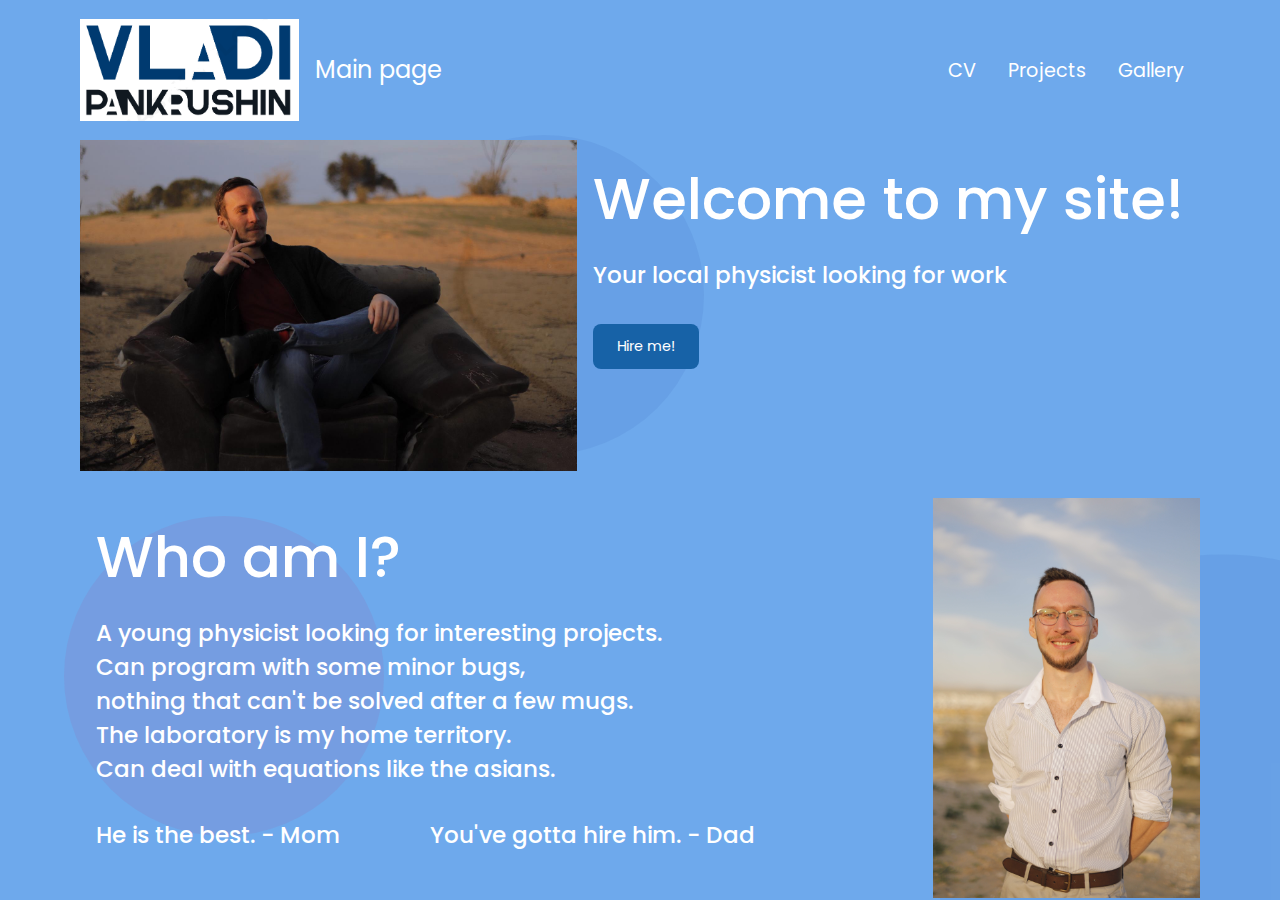
<file: index.html>
<!DOCTYPE html>
<html lang="en">
<head>
    <meta charset="UTF-8">
    <meta http-equiv="X-UA-Compatible" content="IE=edge">
    <meta name="viewport" content="width=device-width, initial-scale=1.0">
    <meta http-equiv="X-UA-Compatible"
    content="ie=edge">
    <link href="styles.css" rel="stylesheet">
    <link href="index.css" rel="stylesheet">
    <title>Vladi's Site</title>
</head>
<body class="container full-height-grow">
    <header class="main-header">
        <a href="/" class="brand-logo">
            <img src="/Images/logo2.png" width="218.9" height="101.4">
            <div class="brand-logo-name">Main page</div>
        </a>
        <nav class="main-nav">
            <ul>
                <li><a href="CV.html">CV</a></li>
                <li><a href="Projects.html">Projects</a></li>
                <li><a href="Gallery.html">Gallery</a></li>
            </ul>
        </nav>
    </header>
    <section class="home-main-section">
        <div class="img-wrapper">
            <div class="fat-image"></div>
        </div>
        <div class="call-to-action">
            <h1 class="title">Welcome to my site!</h1>
            <span class="subtitle">Your local physicist looking for work</span>
            <a href="Contact.html" class="btn">Hire me!</a>
        </div>
    </section>

    <section class="home-main-section2">
        <div class="img-wrapper">
            <div class="fat-image2"></div>
            <img src="/Images/picforatar.jpeg" alt="koala" style="float:right;width:266.6px;height:400px;">
        </div>
        <div class="call-to-action2">
            <h1 class="title">Who am I?</h1>
            <span class="subtitle">A young physicist looking for interesting projects. <br>
                Can program with some minor bugs, <br>nothing that can't be
                solved after a few mugs. <br>
                The laboratory is my home territory. <br>
                Can deal with equations like the asians.
            </span>
            <span class="subtitle">He is the best. - Mom
                &nbsp; &nbsp; &nbsp; &nbsp; &nbsp; &nbsp; &nbsp; You've gotta hire him. - Dad
            </span>
        </div>
    </section>

    <div class="home-page-circle-1"></div>
    <div class="home-page-circle-2"></div>
    <div class="home-page-circle-3"></div>
</body>
</html>
</file>
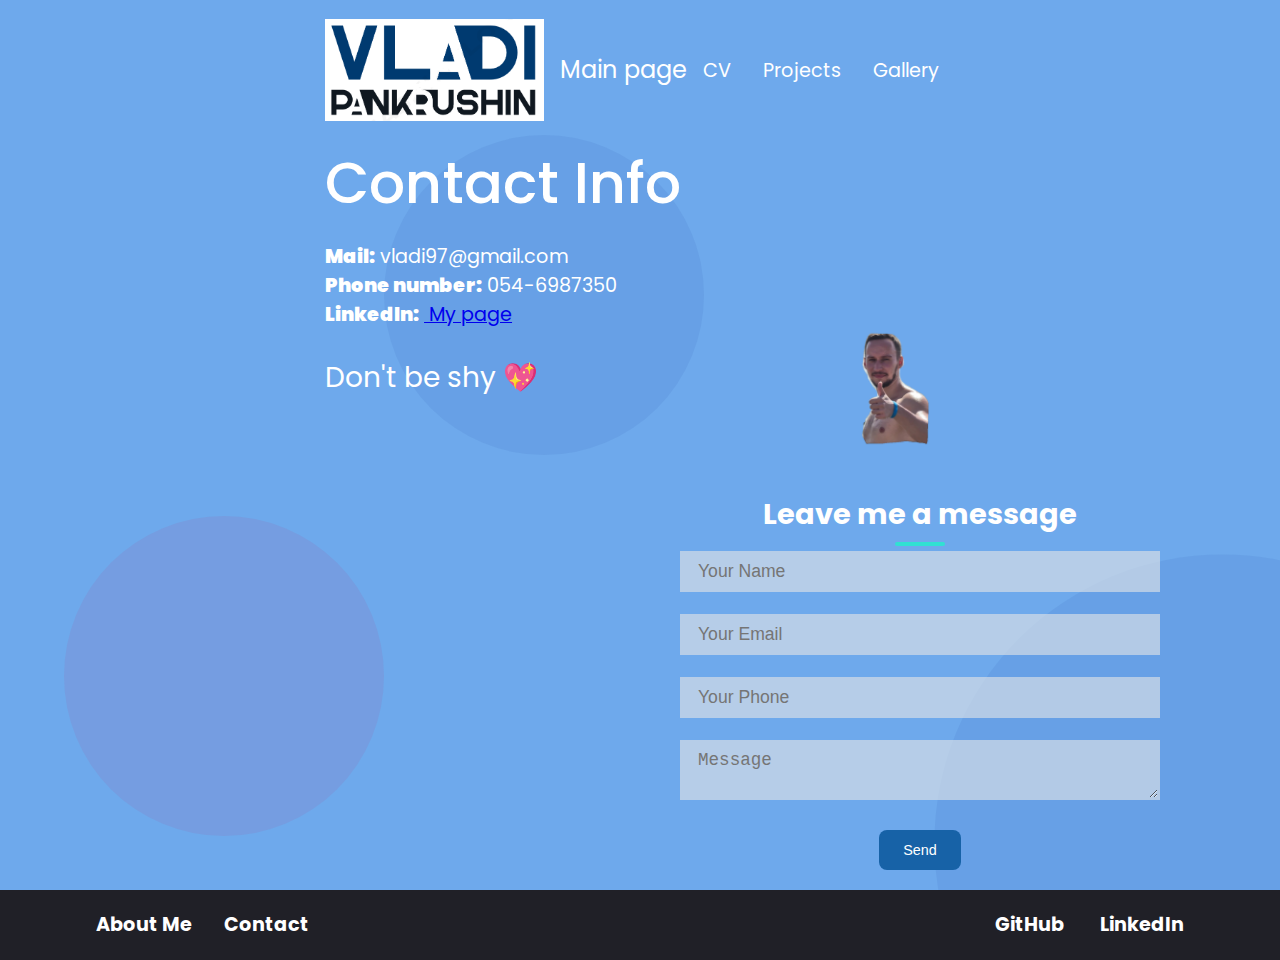
<file: Contact.html>
<!DOCTYPE html>
<html lang="en">
<head>
    <meta charset="UTF-8">
    <meta http-equiv="X-UA-Compatible" content="IE=edge">
    <meta name="viewport" content="width=device-width, initial-scale=1.0">
    <meta http-equiv="X-UA-Compatible"
    content="ie=edge">
    <link href="styles.css" rel="stylesheet">
    <link href="index.css" rel="stylesheet">
    <title>Vladi's Site</title>
</head>
<body class="full-height-grow">
    <div class="container full-height-grow">
    <header class="main-header">
        <a href="/" class="brand-logo">
            <img src="/Images/logo2.png" width="218.9" height="101.4">
            <div class="brand-logo-name">Main page</div>
        </a>
        <nav class="main-nav">
            <ul>
                <li><a href="CV.html">CV</a></li>
                <li><a href="Projects.html">Projects</a></li>
                <li><a href="Gallery.html">Gallery</a></li>
            </ul>
        </nav>
    </header>
    <div class="home-page-circle-1"></div>
    <div class="home-page-circle-2"></div>
    <div class="home-page-circle-3"></div>
        <section class="discover-main-section">
            <div class="call-to-action">
                <h1 class="title">Contact Info</h1>
                    <b><strong>Mail:</strong></b> vladi97@gmail.com  <br>
                    <b><strong>Phone number:</strong></b> 054-6987350 <br>
                    <b><strong>LinkedIn:</strong></b> <span>
                        <a href="https://www.linkedin.com/in/vladi-pankrushin-069aaaa7/">
                            <img scr="/Images/LI-In-Bug.png">
                            My page
                        </a>
                    </span>
                    <br>
                    <img src="/Images/agudal_low.png" align="right" width="120"height="120">
            <p style="font-size:28px">Don't be shy &#128150;</p>
            </div>
        </section>
    </div>
                        <!----------------------->
    <div class="container">
        <div class="content-box">
            <div class="left"></div>
            <div class="right">
                <h2>Leave me a message</h2>
                <form action="https://formsubmit.co/vladi97@gmail.com" method="POST">
                    <input type="text" class="field" placeholder="Your Name">
                    <input type="email" class="field" placeholder="Your Email">
                    <input type="text" class="field" placeholder="Your Phone">
                    <textarea class="field area" placeholder="Message"></textarea>
                    <input type="hidden" name="_next" value="thankyou.html">
                    <button class="btn">Send</button>
                </form>
            </div>
        </div>
                    <!----------------------->
    </div>
    <footer class="main-footer">
        <div class="container">
            <nav class="footer-nav">
                <ul>
                    <li><a href="CV.html">About Me</a></li>
                    <li><a href="Contact.html">Contact</a></li>
                </ul>
            </nav>
            <nav class="footer-nav">
                <ul>
                    <li>
                        <a href="https://github.com/CatIsVeryFat">
                            <img scr="/Images/github-mark.png">
                            GitHub
                        </a>
                    </li>
                    <li>
                        <a href="https://www.linkedin.com/in/vladi-pankrushin/">
                            <img scr="/Images/LI-In-Bug.png">
                            LinkedIn
                        </a>
                    </li>
                </ul>
            </nav>
        </div>
    </footer>
</body>
</html>
</file>
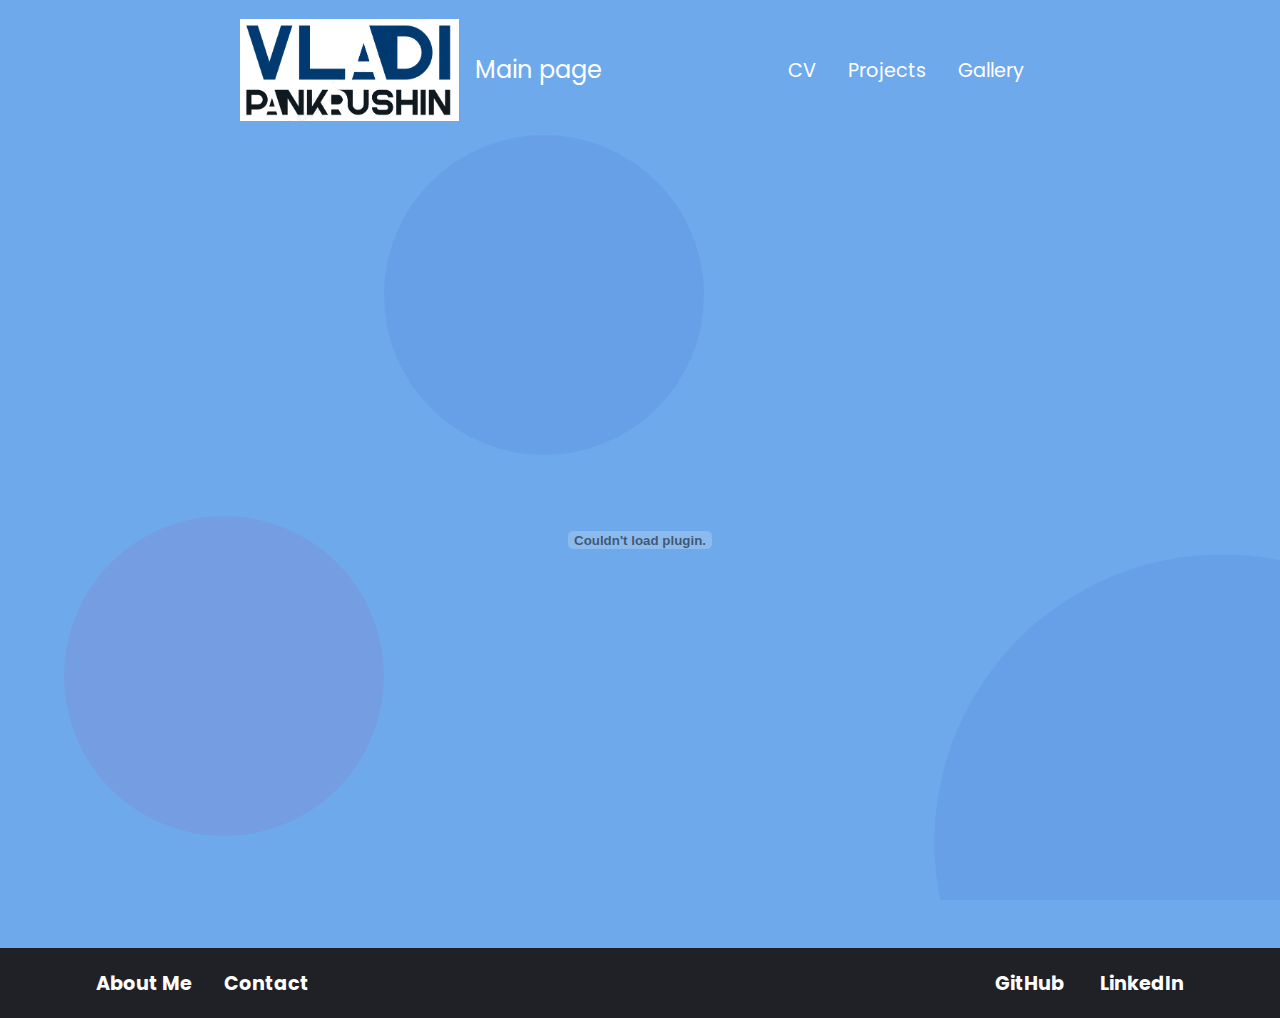
<file: CV.html>
<!DOCTYPE html>
<html lang="en">
<head>
    <meta charset="UTF-8">
    <meta http-equiv="X-UA-Compatible" content="IE=edge">
    <meta name="viewport" content="width=device-width, initial-scale=1.0">
    <meta http-equiv="X-UA-Compatible"
    content="ie=edge">
    <link href="styles.css" rel="stylesheet">
    <link href="index.css" rel="stylesheet">
    <title>Vladi's Site</title>
</head>
<body class="full-height-grow">
    <div class="container full-height-grow">
    <header class="main-header">
        <a href="/" class="brand-logo">
            <img src="/Images/logo2.png" width="218.9" height="101.4">
            <div class="brand-logo-name">Main page</div>
        </a>
        <nav class="main-nav">
            <ul>
                <li><a href="CV.html">CV</a></li>
                <li><a href="Projects.html">Projects</a></li>
                <li><a href="Gallery.html">Gallery</a></li>
            </ul>
        </nav>
    </header>
    <div class="home-page-circle-1"></div>
    <div class="home-page-circle-2"></div>
    <div class="home-page-circle-3"></div>
        <section class="discover-main-section">
            <div class="call-to-action">
            <embed src="/PDFs/Vladi P. CV.pdf" width="800px" height="800px" />
            </div>
        </section>
    </div>
    <footer class="main-footer">
        <div class="container">
            <nav class="footer-nav">
                <ul>
                    <li><a href="CV.html">About Me</a></li>
                    <li><a href="Contact.html">Contact</a></li>
                </ul>
            </nav>
            <nav class="footer-nav">
                <ul>
                    <li>
                        <a href="https://github.com/CatIsVeryFat">
                            <img scr="/Images/github-mark">
                            GitHub
                        </a>
                    </li>
                    <li>
                        <a href="https://www.linkedin.com/in/vladi-pankrushin/">
                            <img scr="/Images/LI-In-Bug.png">
                            LinkedIn
                        </a>
                    </li>
                </ul>
            </nav>
        </div>
    </footer>
</body>
</html>
</file>
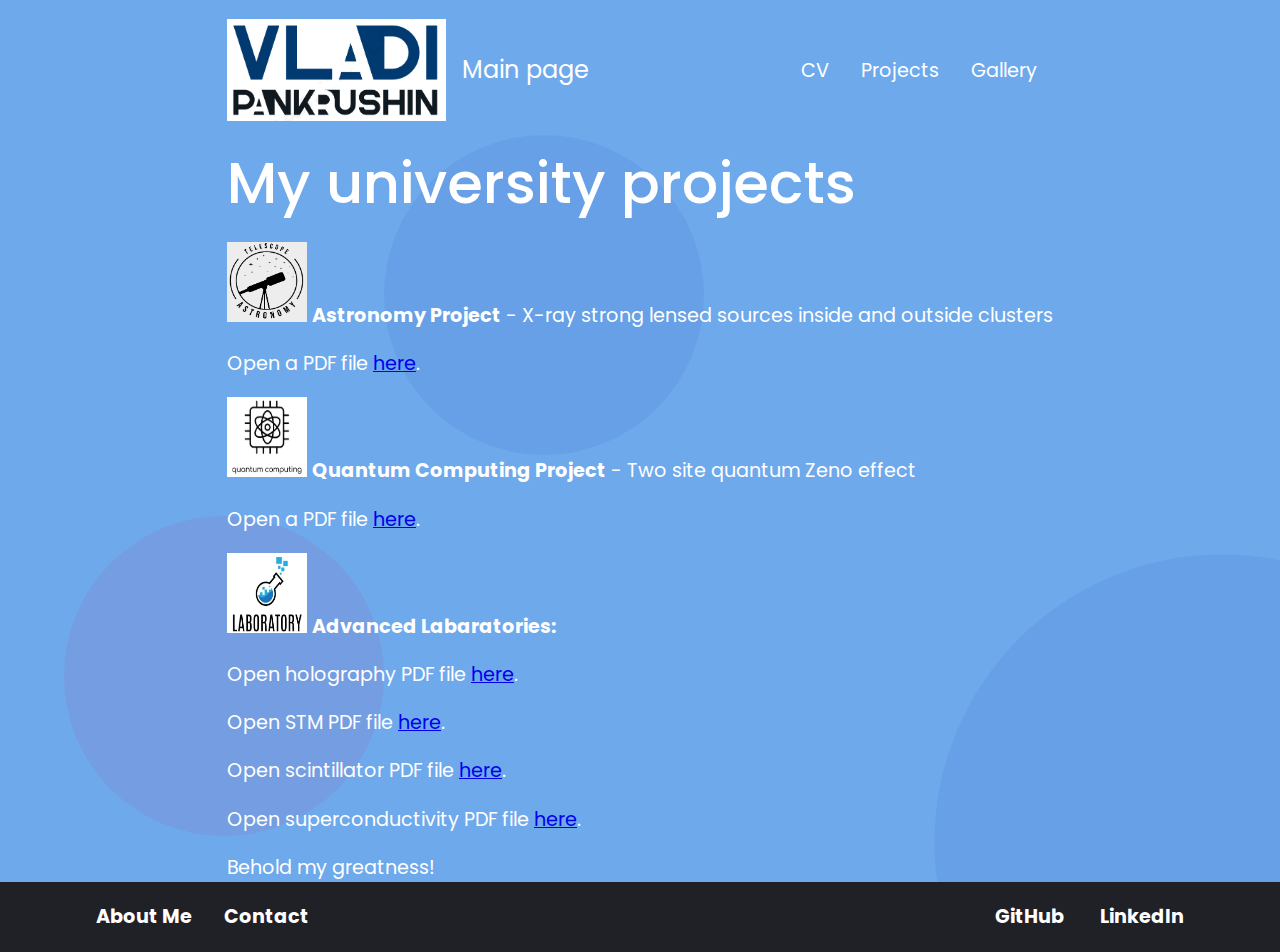
<file: Projects.html>
<!DOCTYPE html>
<html lang="en">
<head>
    <meta charset="UTF-8">
    <meta http-equiv="X-UA-Compatible" content="IE=edge">
    <meta name="viewport" content="width=device-width, initial-scale=1.0">
    <meta http-equiv="X-UA-Compatible"
    content="ie=edge">
    <link href="styles.css" rel="stylesheet">
    <link href="index.css" rel="stylesheet">
    <title>Vladi's Site</title>
</head>
<body class="full-height-grow">
    <div class="container full-height-grow">
    <header class="main-header">
        <a href="/" class="brand-logo">
            <img src="/Images/logo2.png" width="218.9" height="101.4">
            <div class="brand-logo-name">Main page</div>
        </a>
        <nav class="main-nav">
            <ul>
                <li><a href="CV.html">CV</a></li>
                <li><a href="Projects.html">Projects</a></li>
                <li><a href="Gallery.html">Gallery</a></li>
            </ul>
        </nav>
    </header>
    <div class="home-page-circle-1"></div>
    <div class="home-page-circle-2"></div>
    <div class="home-page-circle-3"></div>
        <section class="discover-main-section">
            <div class="call-to-action">
                <h1 class="title">My university projects</h1>
                <div class="icon-section">
                    <div class="icon">
                        <img src="/Images/astronomylogo.png" width="80" height="80">
                        <b>Astronomy Project</b> - X-ray strong lensed sources inside and outside clusters
                        <p>Open a PDF file <a href="/PDFs/Vladi Project Astronomy.pdf">here</a>.</p>
                    </div>
                    <div class="icon">
                        <img src="/Images/QClogo.png" width="80" height="80">
                        <b>Quantum Computing Project</b> - Two site quantum Zeno effect
                        <p>Open a PDF file <a href="/PDFs/Quantum_computing Vladi.pdf">here</a>.</p>
                    </div>
                    <div class="icon">
                        <img src="/Images/lablogo.png" width="80" height="80">
                        <b>Advanced Labaratories:</b> <br>
                        <p>Open holography PDF file <a href="/PDFs/holography.pdf">here</a>.</p>
                        <p>Open STM PDF file <a href="/PDFs/stm.pdf">here</a>.</p>
                        <p>Open scintillator PDF file <a href="/PDFs/schinti.pdf">here</a>.</p>
                        <p>Open superconductivity PDF file <a href="/PDFs/Superconduct.pdf">here</a>.</p>
                    </div>
                </div>
            Behold my greatness!
            </div>

        </section>
    </div>
    <footer class="main-footer">
        <div class="container">
            <nav class="footer-nav">
                <ul>
                    <li><a href="CV.html">About Me</a></li>
                    <li><a href="Contact.html">Contact</a></li>
                </ul>
            </nav>
            <nav class="footer-nav">
                <ul>
                    <li>
                        <a href="https://github.com/CatIsVeryFat">
                            <img scr="/Images/githublogo.svg">
                            GitHub
                        </a>
                    </li>
                    <li>
                        <a href="https://www.linkedin.com/in/vladi-pankrushin/">
                            <img scr="/Images/LI-In-Bug.png">
                            LinkedIn
                        </a>
                    </li>
                </ul>
            </nav>
        </div>
    </footer>
</body>
</html>
</file>
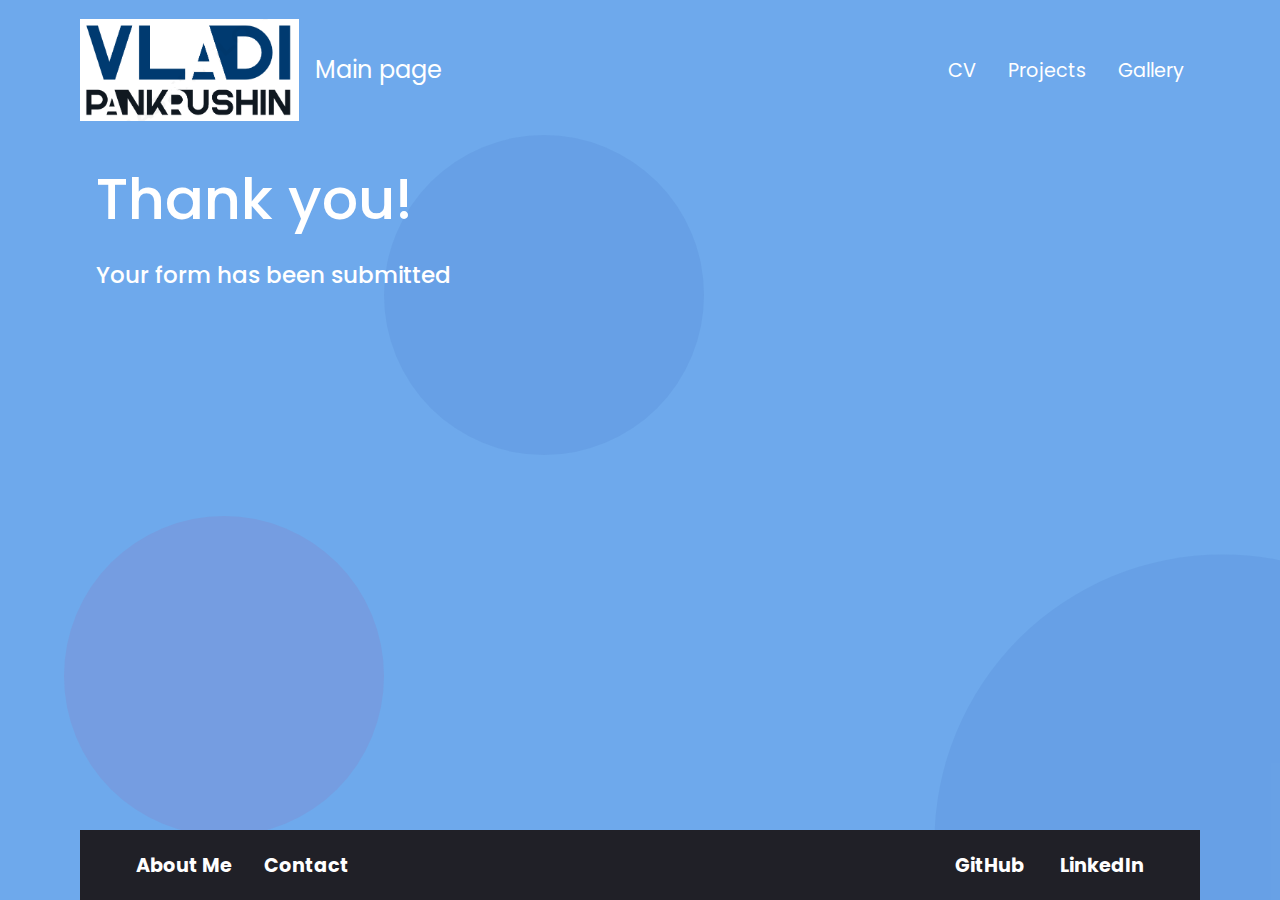
<file: thankyou.html>
<!DOCTYPE html>
<html lang="en">
<head>
    <meta charset="UTF-8">
    <meta http-equiv="X-UA-Compatible" content="IE=edge">
    <meta name="viewport" content="width=device-width, initial-scale=1.0">
    <meta http-equiv="X-UA-Compatible"
    content="ie=edge">
    <link href="styles.css" rel="stylesheet">
    <link href="index.css" rel="stylesheet">
    <title>Vladi's Site</title>
</head>
<body class="container full-height-grow">
    <header class="main-header">
        <a href="/" class="brand-logo">
            <img src="/Images/logo2.png" width="218.9" height="101.4">
            <div class="brand-logo-name">Main page</div>
        </a>
        <nav class="main-nav">
            <ul>
                <li><a href="CV.html">CV</a></li>
                <li><a href="Projects.html">Projects</a></li>
                <li><a href="Gallery.html">Gallery</a></li>
            </ul>
        </nav>
    </header>
    <section class="home-main-section">
        <div class="call-to-action">
            <h1 class="title">Thank you!</h1>
            <span class="subtitle">Your form has been submitted</span>

        </div>
    </section>
    <footer class="main-footer">
        <div class="container">
            <nav class="footer-nav">
                <ul>
                    <li><a href="CV.html">About Me</a></li>
                    <li><a href="Contact.html">Contact</a></li>
                </ul>
            </nav>
            <nav class="footer-nav">
                <ul>
                    <li>
                        <a href="https://github.com/CatIsVeryFat">
                            <img scr="/Images/github-mark.png">
                            GitHub
                        </a>
                    </li>
                    <li>
                        <a href="https://www.linkedin.com/in/vladi-pankrushin/">
                            <img scr="/Images/LI-In-Bug.png">
                            LinkedIn
                        </a>
                    </li>
                </ul>
            </nav>
        </div>
    </footer>

    

    <div class="home-page-circle-1"></div>
    <div class="home-page-circle-2"></div>
    <div class="home-page-circle-3"></div>
</body>
</html>
</file>
<file: styles.css>
@import url('https://fonts.googleapis.com/css?family=Poppins:400,500,700');

*, *::before, *::after {
    box-sizing: border-box;
}

body {
    padding: 0;
    margin: 0;
    background-color: rgb(110, 169, 236);
    font-family: Poppins, sans-serif;
    font-size: 1.2rem;
    color: white;
    min-height: 100vh;
}

.full-height-grow {
    display: flex;
    flex-direction: column;
}

.brand-logo {
    display: flex;
    align-items: center;
    font-size: 1.25em;
    color: inherit;
    text-decoration: none;
}

.brand-logo-name {
    margin-left: 1rem;
}

.main-nav ul, .footer-nav ul {
    display: flex;
    margin: 0;
    padding: 0;
    list-style: none;
}

.main-nav a, .footer-nav a {
    color: inherit;
    text-decoration: none;
    padding: 1rem;
}

.main-nav a:hover, .footer-nav a:hover {
    color: #adadad
}

.main-header, .main-footer {
    display: flex;
    justify-content: space-between;
    align-items: center;
    height: 140px;
}

.main-footer {
    height: 70px;
    background-color: #202027;
    font-weight: bold;
}

.social-link img {
    width: 1em;
    margin-right: .25rem;
}

.main-footer .container {
    display: flex;
    justify-content: space-between;
}

.container {
    max-width: 1200px;
    margin: 0 auto;
    padding: 0 40px;
    flex-grow: 1;
}

.title {
    font-weight: 500;
    font-size: 3em;
    margin-bottom: 1rem;
    margin-top: 0;
}

.subtitle {
    font-weight: 500;
    font-size: 1.2em;
    margin-bottom: 2rem;
}

.btn {
    color: white;
    background-color: #1762A7;
    padding: .75rem 1.5rem;
    border-radius: .5rem;
    text-decoration: none;
    font-size: .9rem;
    outline: none;
    border: none;
    cursor: pointer;
}

.btn:hover {
    background-color: #2180d8;
}

.btn:focus {
    background-color: #2796ff;
}

.content-box {
    max-width: 8050px;
    display:grid;
    grid-template-columns: repeat(2, 1fr);
    justify-content: center;
    align-items: center;
    text-align: center;
}

.left {
    height: 100%;
    background: url() no-repeat;
    background-size: cover;
}

.right {
    padding: 20px 40px;
}

h2 {
    position: relative;
    padding-bottom: 10px;
    margin-bottom: 5px;
}

h2:after {
    content: '';
    position: absolute;
    left: 50%;
    bottom: 0;
    transform: translateX(-50%);
    height: 4px;
    width: 50px;
    border-radius: 2px;
    background-color: #2ecc;
}

.field {
    width: 100%;
    padding: 0.5rem 1rem;
    outline: none;
    border: 2px solid rgba(0,0,0,0);
    background-color: rgba(230,230,230,0.6);
    font-size: 1.1rem;
    margin-bottom: 22px;
    transition: .3s;
}

.field:hover {
    background-color: rgba(0,0,0,0.1);
}

.field:focus {
    background-color: #fff;
    border: 2px solid rgba(30,85,250,0.47);
}

.area {
    min-height: 15px;
}

.image-gallery {
    display: flex;
    flex-wrap: wrap;
    justify-content: center;
    gap: 10px;
}
  
.image-gallery > li {
    flex-basis: 400px; /* width: 350px; */
}
  
.image-gallery li img {
    object-fit: cover;
    max-width: 100%;
    height: auto;
    vertical-align: middle;
    border-radius: 5px;
}

.image-gallery::after {
    content: "";
    flex-basis: 300px;
}
</file>
<file: index.css>
.home-main-section {
    display: flex;
    align-items: stretch;
    justify-content: space-between;
    flex-grow: 1;
}

.home-main-section .img-wrapper {
    flex-grow: 1;
    flex-direction: column;
    display: flex;
    align-items: stretch;
    justify-content: flex-end;
}

.home-main-section .fat-image {
    background-image: url(/Images/kursa.jpeg);
    flex-grow: 1;
    max-height: 120vh;
    min-width: 30vw;
    background-size: contain;
    background-repeat: no-repeat;
    background-position: top left;
}

.home-main-section .call-to-action {
    display: flex;
    flex-direction: column;
    align-items: flex-start;
    margin: 1rem;
    align-self: top;
}

@media (max-width: 900px) {
    .home-main-section .img-wrapper {
        display: none;
    }

    .home-main-section {
        justify-content: center;
    }
}

.home-page-circle-1 {
    position: absolute;
    width: 25vw;
    height: 25vw;
    border-radius: 50%;
    background-color: rgb(188, 58, 128, .1);
    bottom: 5vw;
    left: 5vw;
    z-index: -1;
}

.home-page-circle-2 {
    position: absolute;
    width: 25vw;
    height: 25vw;
    border-radius: 50%;
    background-color: rgba(52, 87, 178, 0.1);
    top: 15vh;
    left: 30vw;
    z-index: -1;
}

.home-page-circle-3 {
    position: absolute;
    overflow: hidden;
    width: 45vw;
    height: 45vw;
    bottom: 0;
    right: 0;
    z-index: -1;
}

.home-page-circle-3::before {
    content: '';
    transform: translate(40%,40%);
    position: absolute;
    height: 100%;
    width: 100%;
    border-radius: 50%;
    background-color: rgb(52,87,178,0.1);

}

-------------------------------------------

.home-main-section2 .fat-image2 {
    background-image: url(/Images/koala.jpeg);
    flex-grow: 1;
    max-height: 160vh;
    min-width: 150vw;
    background-size: contain;
    background-repeat: no-repeat;
    background-position: bottom right;
}

.home-main-section2 .call-to-action2 {
    display: flex;
    flex-direction: column;
    align-items: flex-start;
    margin: 1rem;
    align-self: bottom;
}
</file>
